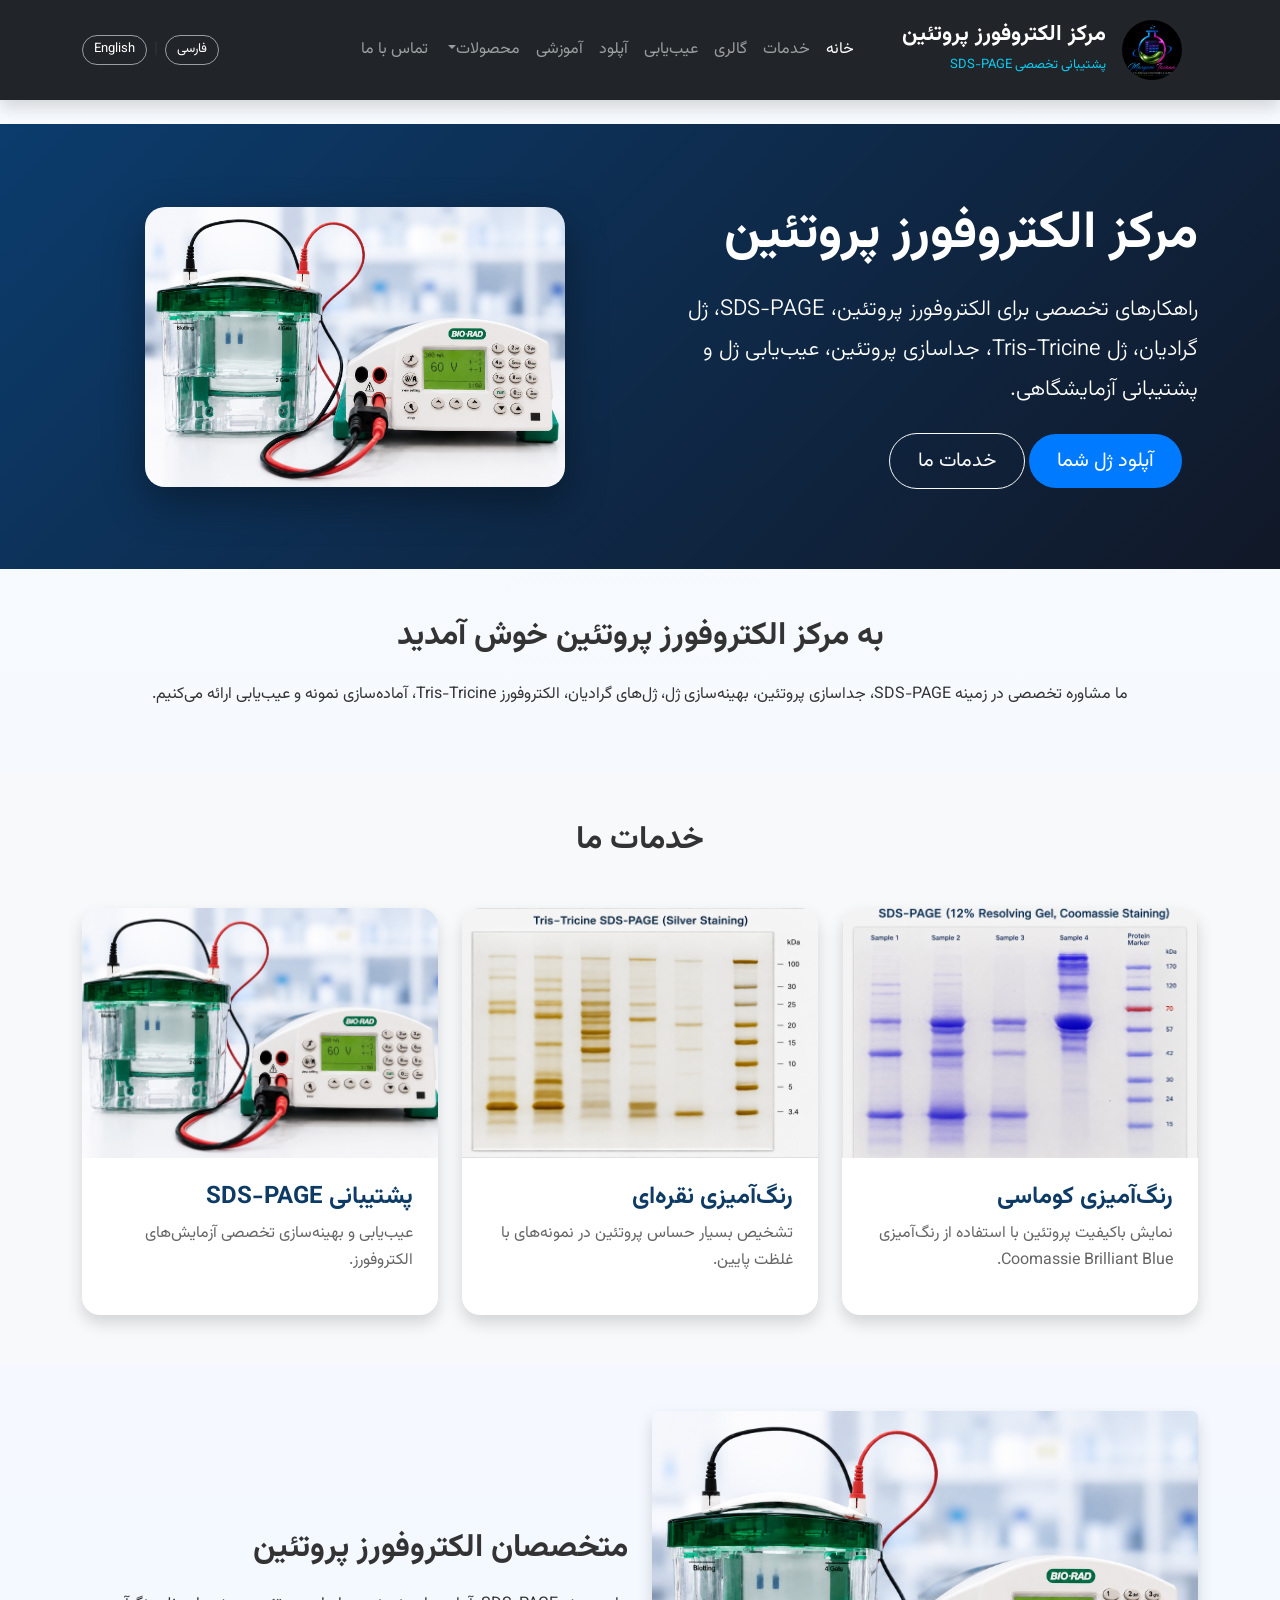
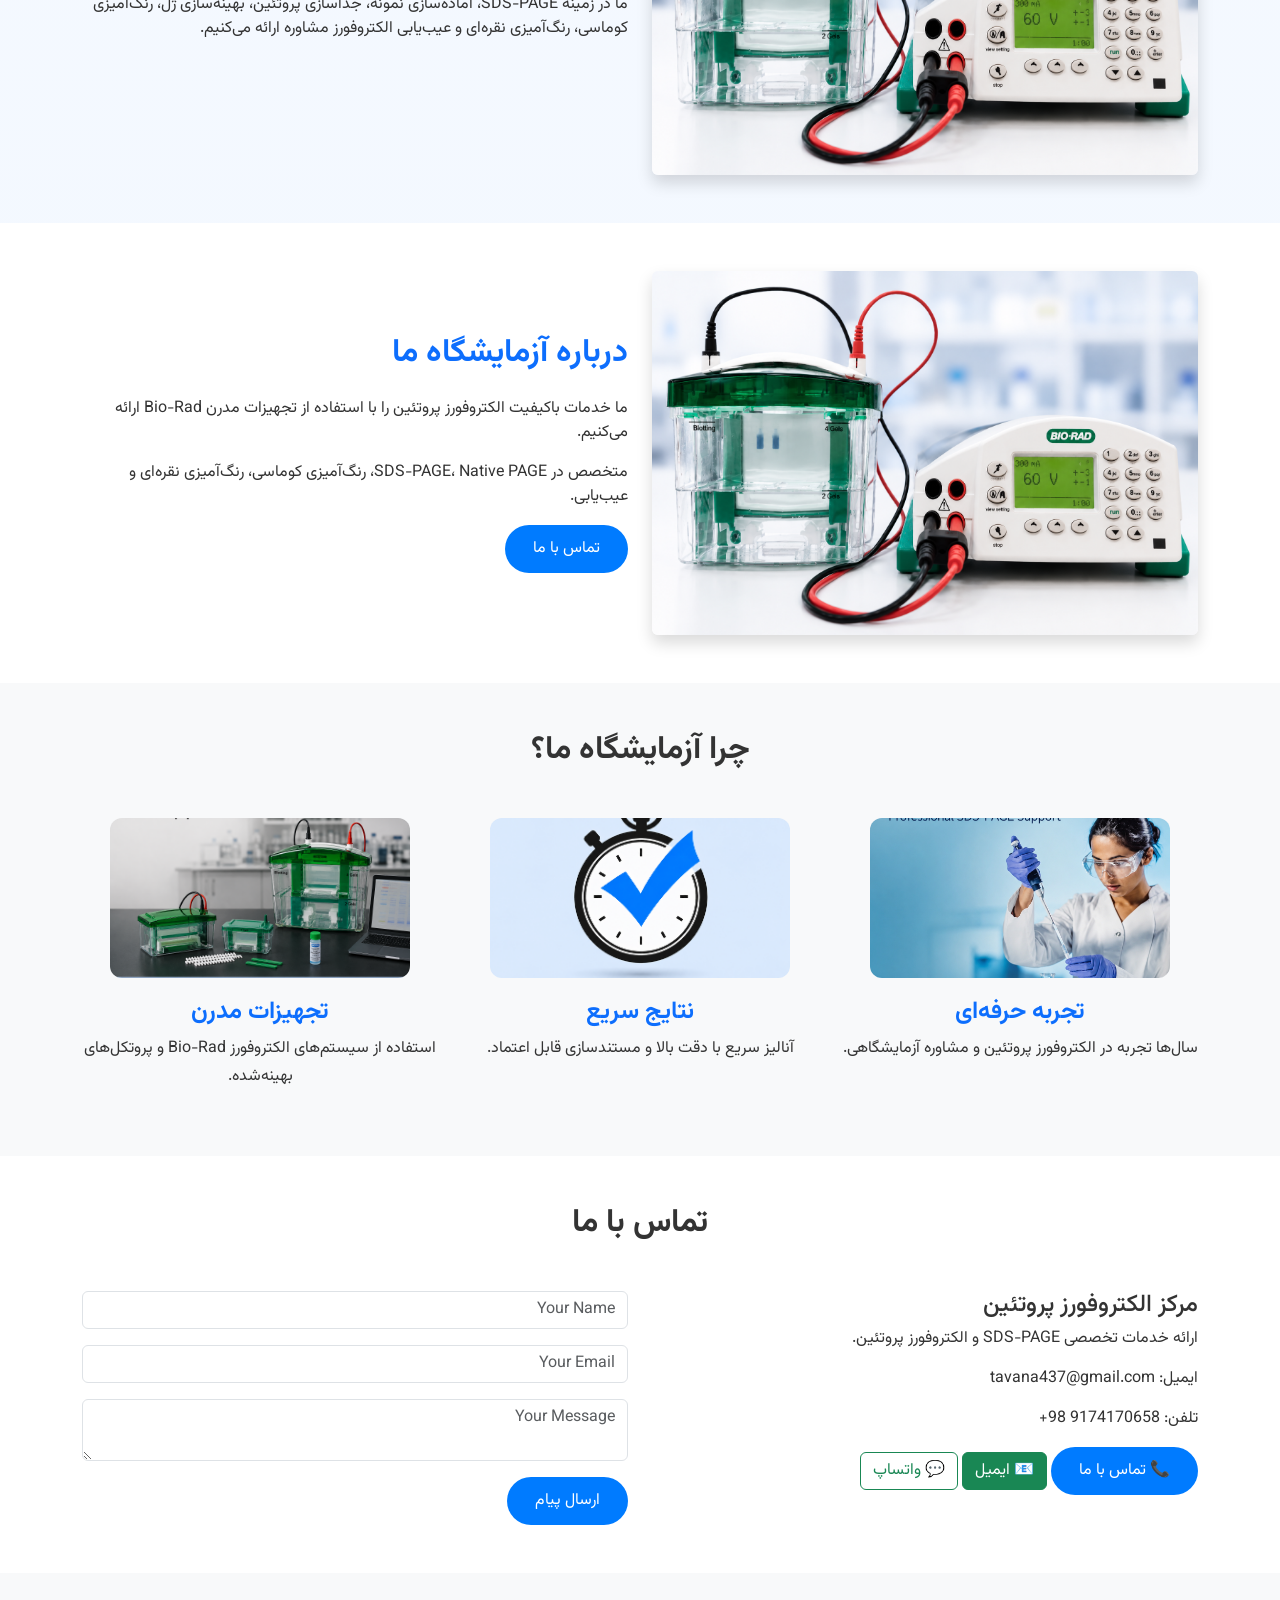
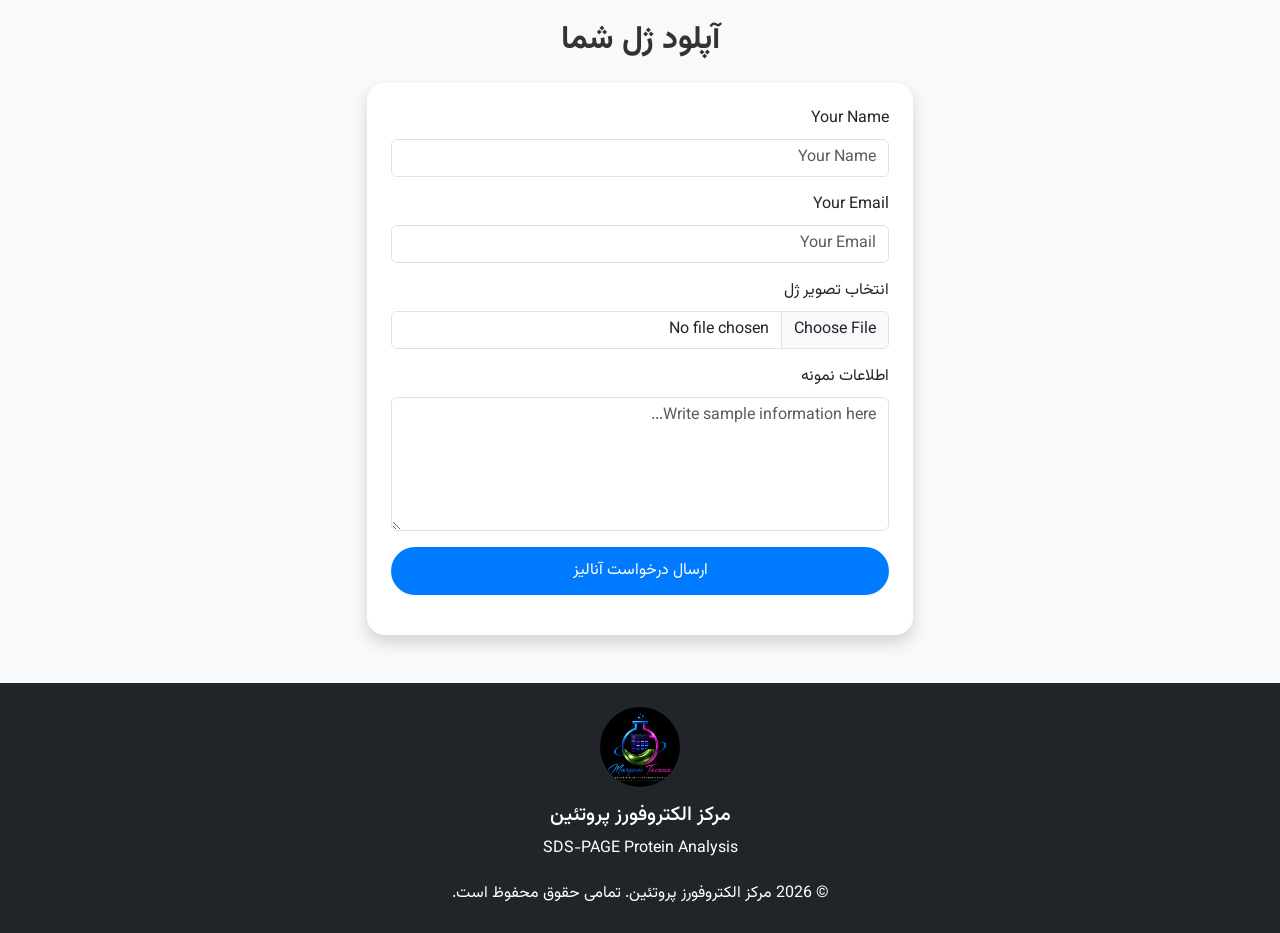
<file: index.html>
<!DOCTYPE html>
<html lang="en">

<head>
    <meta charset="UTF-8">
    <meta name="viewport" content="width=device-width, initial-scale=1.0">

   <title>Protein Electrophoresis Center | SDS-PAGE & Protein Analysis</title>

<meta name="description"
      content="Protein Electrophoresis Center for SDS-PAGE, protein electrophoresis, gel preparation, troubleshooting, protein analysis, educational resources and laboratory guidance."> 
<link rel="alternate" hreflang="en"
      href="https://mahi40158.github.io/protein-electrophoresis-center/">

<link rel="alternate" hreflang="fa"
      href="https://mahi40158.github.io/protein-electrophoresis-center/">

<link rel="alternate" hreflang="x-default"
      href="https://mahi40158.github.io/protein-electrophoresis-center/">
    <link href="https://cdn.jsdelivr.net/npm/bootstrap@5.3.7/dist/css/bootstrap.min.css" rel="stylesheet">

    <link rel="stylesheet"
          href="https://cdn.jsdelivr.net/npm/bootstrap-icons@1.11.3/font/bootstrap-icons.min.css">

    <link rel="stylesheet" href="style.css">
<link rel="preconnect" href="https://fonts.googleapis.com">
<link rel="preconnect" href="https://fonts.gstatic.com" crossorigin>
<link href="https://fonts.googleapis.com/css2?family=Vazirmatn:wght@300;400;500;600;700&display=swap" rel="stylesheet">
</head>

<body>

<!-- ================= HEADER ================= -->

<nav class="navbar navbar-expand-lg navbar-dark bg-dark shadow">

<div class="container">

<a class="navbar-brand d-flex align-items-center" href="#">

<img src="images/logo.png" width="60" class="me-3">

<div>

<h4 class="m-0">Protein Electrophoresis Center</h4>

<small class="text-info">
Professional SDS-PAGE Support
</small>

</div>

</a>

<button class="navbar-toggler"

type="button"

data-bs-toggle="collapse"

data-bs-target="#navbarNav">

<span class="navbar-toggler-icon"></span>

</button>

<div class="collapse navbar-collapse"

id="navbarNav">

<ul class="navbar-nav ms-auto">

<li class="nav-item">

<a class="nav-link active"

href="#">Home</a>

</li>

<li class="nav-item">

<a class="nav-link"

href="#">Services</a>

</li>

<li class="nav-item">

<a class="nav-link"

href="#">Gallery</a>

</li>

<li class="nav-item">

<a class="nav-link"

href="#">Troubleshooting</a>

</li>

<li class="nav-item">

<a class="nav-link"

href="#">Upload</a>

</li>
<li class="nav-item">
    <a class="nav-link" href="academy.html">
        Educational
    </a>
</li>
<li class="nav-item dropdown">

<a class="nav-link dropdown-toggle" 
href="#" 
data-bs-toggle="dropdown">

Products

</a>


<ul class="dropdown-menu">

<li>
    <a class="dropdown-item" href="product.html?id=running-buffer">
         Running Buffer  ▸
    </a>
</li>
<li>
<a class="dropdown-item" href="product.html?id=resolving-buffer">
    Resolving Gel Buffer  ▸
</a>
</li>

<li>
<a class="dropdown-item" href="product.html?id=stacking-buffer">
    Stacking Gel Buffer  ▸
</a>
</li>

<li>
<a class="dropdown-item" href="product.html?id=sample-loading-buffer">
         Sample Loading Buffer (4X)  ▸
    </a>
</li>

<li>
<a class="dropdown-item" href="product.html?id=protein-ladder">
         Protein Ladder ▸  
    </a>
</li>

<li>
 <a class="dropdown-item" href="product.html?id=sds-solution">
         SDS 10% Solution ▸
    </a>
</li>

<li>
<a class="dropdown-item" href="product.html?id=temed">
    TEMED ▸ 
</a>
</li>

<li>
<a class="dropdown-item" href="product.html?id=aps">
    APS ▸ 
</a>
</li>
<li>
    <a class="dropdown-item" href="product.html?id=anode-buffer/cathode-buffer">
         Anode Buffer/Cathode Buffer ▸ 
    </a>
</li>


<li>
    <a class="dropdown-item" href="product.html?id=tris-tricine-buffer">
        Tris-Tricine Buffer  ▸
    </a>
</li>


<hr>

<li>
<a class="dropdown-item" href="product.html?id=coomassie">
         Coomassie Blue Staining Solution  ▸
    </a>
</li>

<li>
<a class="dropdown-item" href="product.html?id=Destain">
          Destain Solution ▸
    </a>
</li>

<li>
<a class="dropdown-item" href="product.html?id=silver-staining">
         Silver Staining Solution ▸
    </a>
</li>

<li>
<a class="dropdown-item" href="product.html?id=bradford">
         Bradford Reagent  ▸
    </a>
</li>

<li>
  <a class="dropdown-item" href="product.html?id=bsa-standard">
         BSA Protein Standard  ▸
    </a>
</li>

</ul>

</li>
<div id="product-info" style="display:none; padding:15px; margin-top:10px; border:1px solid #ddd; border-radius:8px;">

<h5 id="product-name"></h5>

<p id="product-description"></p>


</div>
<li class="nav-item">

<a class="nav-link"


href="#">Contact</a>

</li>

</ul>

</div>

</div>

</nav>
<div class="container mt-4">

</div>

<!-- ================= HERO ================= -->

<section class="hero">

<div class="container">

<div class="row align-items-center">

<div class="col-lg-6">

<h1 class="display-4 fw-bold">

Protein Electrophoresis Center

</h1>

<p class="lead mt-4">

Professional solutions for

Protein Electrophoresis,

SDS-PAGE,

Gradient Gel,

Tris-Tricine Gel,

Protein Separation,

Gel Troubleshooting

and Laboratory Support.

</p>

<div class="mt-4">

<a href="#upload"

class="btn btn-primary btn-lg me-3">

Upload Your Gel

</a>

<a href="#"

class="btn btn-outline-light btn-lg">

Our Services

</a>

</div>

</div>

<div class="col-lg-6 text-center">

<img src="images/biorad.png"

class="img-fluid hero-image"

alt="Bio-Rad">

</div>

</div>

</div>

</section>

<!-- ================= INTRO ================= -->

<section class="py-5">

<div class="container text-center">

<h2 class="fw-bold">

Welcome to Protein Electrophoresis Center

</h2>

<p class="mt-4">

We provide professional consultation for SDS-PAGE,

protein separation,

gel optimization,

gradient gels,

Tris-Tricine electrophoresis,

sample preparation,

and troubleshooting.

</p>

</div>

</section>

<!-- Services section starts here --><!-- ================= SERVICES ================= -->

<section class="py-5 bg-light">

<div class="container">

<h2 class="text-center fw-bold mb-5">

Our Services

</h2>

<div class="row g-4">

<div class="col-md-4">

<div class="card h-100 shadow">

<img src="images/coomassie.png" class="card-img-top" alt="Coomassie Gel">
<div class="card-body">

<h4>Coomassie Staining</h4>

<p>

High-quality protein visualization using Coomassie Brilliant Blue staining.

</p>

</div>

</div>

</div>

<div class="col-md-4">

<div class="card h-100 shadow">

<img src="images/silver.png" class="card-img-top" alt="Silver Staining">
<div class="card-body">

<h4>Silver Staining</h4>

<p>

Highly sensitive protein detection for low-abundance samples.

</p>

</div>

</div>

</div>

<div class="col-md-4">

<div class="card h-100 shadow">

<img src="images/biorad.png" class="card-img-top" alt="Bio-Rad">

<div class="card-body">

<h4>SDS-PAGE Support</h4>

<p>

Professional troubleshooting and optimization for electrophoresis experiments.

</p>

</div>

</div>

</div>

</div>

</div>

</section>

<!-- ================= ABOUT ================= -->

<section class="py-5">

<div class="container">

<div class="row align-items-center">

<div class="col-lg-6">

<img src="images/biorad.png" class="img-fluid rounded shadow">

</div>

<div class="col-lg-6">

<h2 class="fw-bold">

Protein Electrophoresis Experts

</h2>

<p class="mt-4">

We provide consultation in SDS-PAGE,

sample preparation,

protein separation,

gel optimization,

Coomassie staining,

Silver staining,

and electrophoresis troubleshooting.

</p>



</div>

</div>

</div>

</section>
<section class="py-5 bg-white">

<div class="container">

<div class="row align-items-center">

<div class="col-lg-6">

<img src="images/biorad.png" class="img-fluid rounded shadow">

</div>

<div class="col-lg-6">

<h2 class="fw-bold text-primary">
About Our Laboratory
</h2>

<p>
We provide high-quality protein electrophoresis services using modern Bio-Rad equipment.
</p>

<p>
Specialized in SDS-PAGE, Native PAGE, Coomassie staining, Silver staining and troubleshooting.
</p>

<a href="#" class="btn btn-primary">
Contact Us
</a>

</div>

</div>

</div>

</section>
<!-- ================= WHY CHOOSE US ================= -->

<section class="py-5 bg-light">

<div class="container">

<h2 class="text-center mb-5">
Why Choose Our Laboratory
</h2>

<div class="row text-center">

    <div class="col-md-4">
        <img src="images/professional.png"
        class="feature-img"
        alt="Professional Experience">

        <h4>Professional Experience</h4>

        <p>
        Years of experience in protein electrophoresis and laboratory consultation.
        </p>
    </div>


    <div class="col-md-4">
        <img src="images/fast-results.png"
        class="feature-img"
        alt="Fast Results">

        <h4>Fast Results</h4>

        <p>
        Rapid analysis with high accuracy and reliable documentation.
        </p>
    </div>


    <div class="col-md-4">
        <img src="images/equipment.png"
        class="feature-img"
        alt="Modern Equipment">

        <h4>Modern Equipment</h4>

        <p>
        Using Bio-Rad electrophoresis systems and optimized protocols.
        </p>
    </div>

</div>
</div>
</section>
<!-- ================= CONTACT ================= -->

<section class="py-5 bg-white">

<div class="container">

<h2 class="text-center fw-bold mb-5">
Contact Us
</h2>

<div class="row">

<div class="col-md-6">

<h4>Protein Electrophoresis Center</h4>

<p>
Professional SDS-PAGE and protein electrophoresis services.
</p>

<p>
Email: tavana437@gmail.com
</p>

<p>
Phone: +98 9174170658
</p>
<div class="contact-buttons">

<a href="tel:+989174170658" class="btn btn-primary">
📞 Call Us
</a>

<a href="mailto:tavana437@gmail.com" class="btn btn-success">
📧 Email
</a>

<a href="https://wa.me/989174170658" class="btn btn-outline-success">
💬 WhatsApp
</a>

</div>

</div>


<div class="col-md-6">

<form>

<input class="form-control mb-3" 
placeholder="Your Name">


<input class="form-control mb-3" 
placeholder="Your Email">


<textarea class="form-control mb-3"
placeholder="Your Message"></textarea>


<button class="btn btn-primary">
Send Message
</button>


</form>

</div>

</div>

</div>

</section>
<!-- ================= UPLOAD GEL ================= -->

<!-- ================= UPLOAD GEL ================= -->

<section id="upload" class="py-5 bg-light">

<div class="container">

<h2 class="text-center fw-bold mb-4">
Upload Your Gel
</h2>

<div class="row justify-content-center">

<div class="col-lg-6">

<div class="card shadow p-4">

<form id="gel-upload-form" enctype="multipart/form-data">

<label class="form-label">
Your Name
</label>

<input
type="text"
name="fi-sender-fullName"
class="form-control mb-3"
placeholder="Your Name"
required>


<label class="form-label">
Your Email
</label>

<input
type="email"
name="fi-sender-email"
class="form-control mb-3"
placeholder="Your Email"
required>


<label class="form-label">
Select Gel Image
</label>

<input
type="file"
name="fi-file-gel-image"
class="form-control mb-3"
accept="image/*"
required>


<label class="form-label">
Sample Information
</label>

<textarea
name="fi-text-sample-information"
class="form-control mb-3"
rows="5"
placeholder="Write sample information here..."
required></textarea>


<button
type="submit"
class="btn btn-primary w-100"
id="gel-submit-btn">
Submit Analysis Request
</button>

<p
id="gel-form-status"
class="text-center mt-3 mb-0">
</p>

</form>

</div>

</div>

</div>

</div>

</section>


<!-- ================= FORMINIT ================= -->

<script src="https://forminit.com/sdk/v1/forminit.js"></script>

<script>

const forminit = new Forminit();

const FORM_ID = "qdknwymyj2w";

const gelForm = document.getElementById("gel-upload-form");

gelForm.addEventListener("submit", async function(e) {

    e.preventDefault();

    const status = document.getElementById("gel-form-status");
    const button = document.getElementById("gel-submit-btn");

    button.disabled = true;
    button.textContent = "Sending...";

    status.textContent = "";

    const formData = new FormData(gelForm);

    const { data, error } = await forminit.submit(
        FORM_ID,
        formData
    );

    if (error) {

        status.textContent = "Error: " + error.message;
        status.className = "text-danger text-center mt-3 mb-0";

        button.disabled = false;
        button.textContent = "Submit Analysis Request";

        return;
    }

    status.textContent =
        "Your gel image has been submitted successfully.";

    status.className =
        "text-success text-center mt-3 mb-0";

    gelForm.reset();

    button.disabled = false;
    button.textContent = "Submit Analysis Request";

});

</script>
<!-- ================= FOOTER ================= -->

<footer class="bg-dark text-white py-4">

<div class="container text-center">

<img src="images/logo.png" width="80" class="mb-3">

<h5>
Protein Electrophoresis Center
</h5>

<p>
SDS-PAGE  Protein Analysis
</p>

<p class="mb-0">
© 2026 Protein Electrophoresis Center. All Rights Reserved.
</p>

</div>

</footer>
<div id="productPanel" style="display:none; margin-top:20px; padding:20px; border:1px solid #ddd; border-radius:10px; background:#f8f9fa;">

<h4 id="productTitle"></h4>

<div id="productImage">
</div>

<h6>Description</h6>
<p id="productDescription"></p>

<h6>Specifications</h6>
<ul id="productSpecifications"></ul>

<h6>Application</h6>
<p id="productApplication"></p>

<h6>Storage</h6>
<p id="productStorage"></p>

</div>
<script src="https://cdn.jsdelivr.net/npm/bootstrap@5.3.3/dist/js/bootstrap.bundle.min.js"></script>
<script>
function showRunningBuffer() {

console.log("TEST RUNNING BUFFER");

}
</script>
<script>

function showRunningBuffer(){

document.getElementById("product-info").style.display="block";

document.getElementById("product-info").innerHTML = `

<h4>Running Buffer</h4>

<img src="images/running-buffer.jpg" 
style="width:150px;">

<h6>Description:</h6>
<p>
High quality electrophoresis running buffer for protein separation.
</p>

<h6>Specifications:</h6>

<ul>
<li>Tris-Glycine system</li>
<li>SDS-PAGE compatible</li>
<li>Stable conductivity</li>
</ul>

<h6>Application:</h6>

<p>
Protein separation and gel electrophoresis
</p>

<h6>Storage:</h6>

<p>
2-8°C
</p>

`;

}
function showRunningBuffer(){

document.getElementById("product-info").style.display="block";

document.getElementById("product-title").innerHTML =
"Running Buffer";

document.getElementById("product-text").innerHTML =
`
<b>Description:</b><br>
High quality electrophoresis running buffer for protein separation.
<br><br>

<b>Specifications:</b>
<ul>
<li>Tris-Glycine system</li>
<li>SDS-PAGE compatible</li>
<li>Stable conductivity</li>
</ul>

<b>Application:</b><br>
Protein separation and gel electrophoresis

<br><br>

<b>Storage:</b><br>
2-8°C
`;

}
</script>
<script src="language.js"></script>
</body>
</html>
</file>
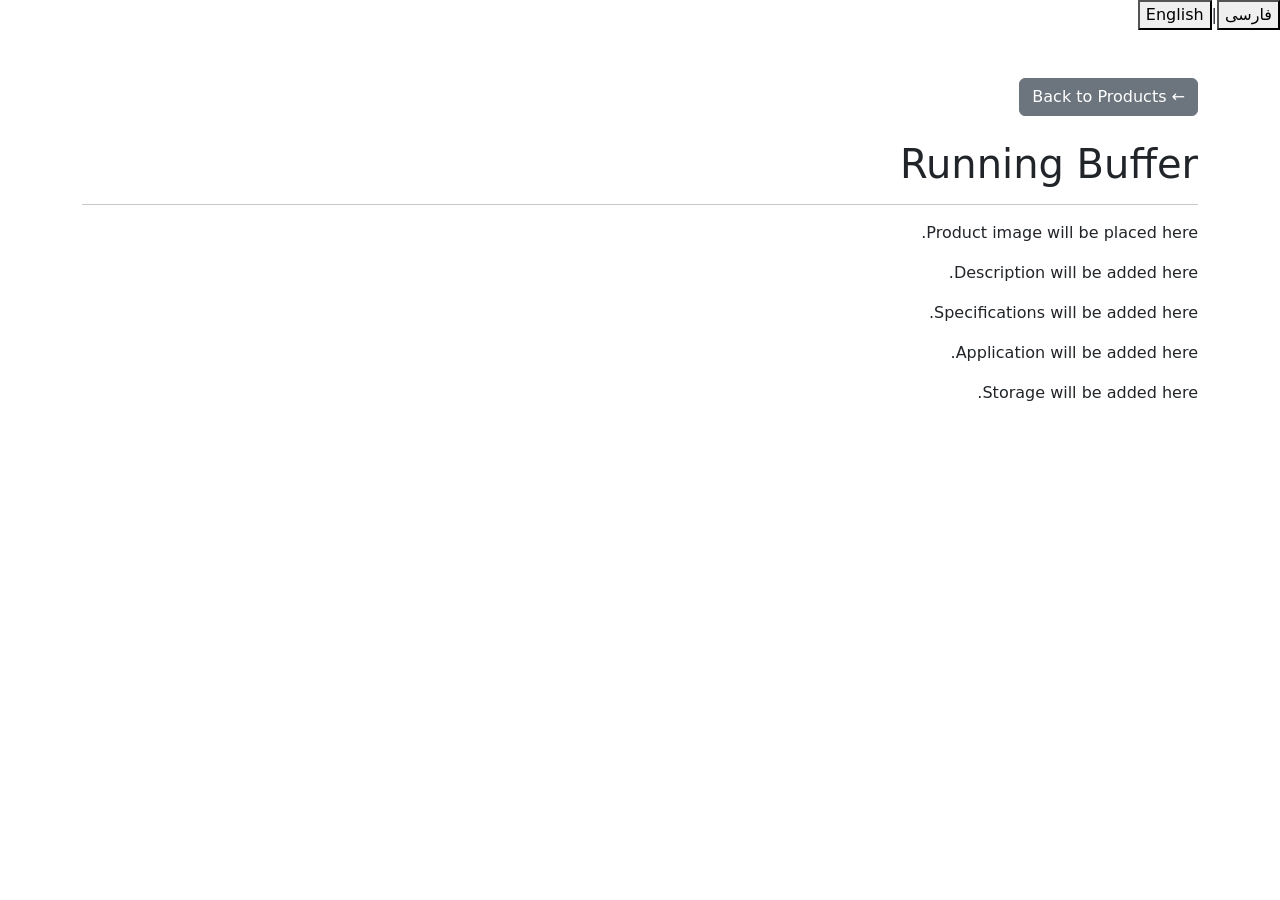
<file: running-buffer.html>
<!DOCTYPE html>
<html lang="en">

<head>

<meta charset="UTF-8">

<meta name="viewport" content="width=device-width, initial-scale=1.0">

<title>Running Buffer</title>

<link href="https://cdn.jsdelivr.net/npm/bootstrap@5.3.3/dist/css/bootstrap.min.css" rel="stylesheet">

</head>

<body>

<div class="container mt-5">

<a href="index.html" class="btn btn-secondary mb-4">
← Back to Products
</a>

<h1>Running Buffer</h1>

<hr>

<p>
Product image will be placed here.
</p>

<p>
Description will be added here.
</p>

<p>
Specifications will be added here.
</p>

<p>
Application will be added here.
</p>

<p>
Storage will be added here.
</p>

</div>

<script src="language.js"></script>
</body>

</html>
</file>
<file: style.css>
/* ===========================
   Protein Electrophoresis Clinic
   Final Version - Part 1
=========================== */

body{
    font-family: Arial, Helvetica, sans-serif;
    background:#f8f9fa;
    color:#333;
    margin:0;
    padding:0;
}

/* Navbar */

.navbar{
    padding:15px 0;
}

.navbar-brand h4{
    margin:0;
    font-size:26px;
    font-weight:bold;
}

.navbar-brand small{
    font-size:13px;
    color:#7fd3ff;
}

.navbar img{
    border-radius:50%;
}

/* Hero */

.hero{
    background:linear-gradient(135deg,#0b3c6d,#111827);
    color:white;
    padding:80px 0;
}

.hero h1{
    font-size:52px;
    font-weight:700;
}

.hero p{
    font-size:22px;
    line-height:1.8;
}

.hero-image{
    max-width:420px;
    border-radius:20px;
    box-shadow:0 15px 40px rgba(0,0,0,.35);
}

/* Buttons */

.btn-primary{
    background:#007bff;
    border:none;
    border-radius:30px;
    padding:12px 28px;
}

.btn-primary:hover{
    background:#0056b3;
}

.btn-outline-light{
    border-radius:30px;
    padding:12px 28px;
}

/* Sections */

section{
    padding-top:70px;
    padding-bottom:70px;
}

h2{
    font-weight:bold;
    margin-bottom:25px;
}

/* Cards */

.card{
    border:none;
    border-radius:20px;
    overflow:hidden;
    transition:.35s;
}

.card:hover{
    transform:translateY(-8px);
    box-shadow:0 20px 40px rgba(0,0,0,.18);
}

.card img{
    height:250px;
    object-fit:cover;
}

.card-body{
    padding:25px;
}

.card h4{
    font-weight:bold;
    color:#0d6efd;
}
/* WHY CHOOSE US */

.bg-light{
    background:#f5f8fc;
}

.text-center h1{
    font-size:60px;
}

.text-center h4{
    margin-top:20px;
    color:#0d6efd;
    font-weight:bold;
}

.text-center p{
    line-height:1.8;
}
/* ===== FINAL DESIGN EFFECTS ===== */

html{
scroll-behavior:smooth;
}


body{
font-family: Arial, sans-serif;
}


.card{
transition:0.4s ease;
}


.card:hover{
transform:translateY(-10px);
box-shadow:0 15px 35px rgba(0,0,0,0.2);
}


footer img{
border-radius:50%;
}


section{
animation:fadeIn 0.8s ease;
}


@keyframes fadeIn{

from{
opacity:0;
transform:translateY(20px);
}

to{
opacity:1;
transform:translateY(0);
}


}.feature-img{
    width:100%;
    height:160px;
    object-fit:cover;
    border-radius:12px;
    display:block;
    margin:0 auto 15px;
}
.academy-hero{

background:#133a63;

padding:90px 0;

color:white;

}


.academy-hero h1{

font-size:52px;

font-weight:700;

color:#0d3b66;

margin-bottom:25px;

}


.academy-hero p{

font-size:20px;

line-height:1.8;

margin-bottom:35px;

color:#555;

}


.academy-placeholder{

height:380px;

border:3px dashed #c7d7ea;

border-radius:20px;

display:flex;

align-items:center;

justify-content:center;

font-size:28px;

font-weight:600;

color:#6c757d;

background:white;

}
.academy-hero{

background:#133a63;

padding:90px 0;

color:white;

}


.academy-hero h1{

font-size:48px;
font-weight:700;
color:#0d3b66;
margin-bottom:20px;

}


.academy-hero h3{

font-size:26px;
color:#1d6fa5;
margin-bottom:25px;

}


.academy-hero p{

font-size:18px;
line-height:1.8;
color:#555;
margin-bottom:30px;

}


.academy-placeholder{

height:380px;
width:100%;
border-radius:20px;
border:3px dashed #c8d8e8;
background:white;

}
.tutorial-placeholder{

height:200px;

background:#f8fbff;

border:2px dashed #c8d8e8;

display:flex;

align-items:center;

justify-content:center;

border-radius:15px;

}
.course-placeholder{

height:200px;

background:white;

border:2px dashed #c8d8e8;

border-radius:15px;

display:flex;

align-items:center;

justify-content:center;

}
.academy-contact{

background:#f8fbff;

padding:70px 0;

}


.academy-contact h2{

font-size:36px;

font-weight:700;

color:#0d3b66;

}


.academy-contact p{

font-size:18px;

color:#555;

line-height:1.8;

max-width:700px;

margin:auto;

}
.academy-hero .btn,
.academy-contact .btn{

padding:12px 30px;

border-radius:30px;

font-weight:600;

}


.card{

border:none;

border-radius:18px;

overflow:hidden;

transition:0.3s;

}


.card:hover{

transform:translateY(-8px);

box-shadow:0 15px 30px rgba(0,0,0,0.12);

}


.card h4{

color:#0d3b66;

font-weight:700;

}


.card p{

color:#666;

line-height:1.7;

}
.tutorial-placeholder,
.course-placeholder{

height:220px;

background:linear-gradient(135deg,#f8fbff,#eaf4ff);

border:2px dashed #b8d0e8;

}
.tutorial-placeholder,
.course-placeholder{

font-size:60px;
color:#0d6efd;

}
.academy-hero h1{
    color:#ffffff;
    font-size:56px;
    font-weight:700;
    line-height:1.15;
    margin-bottom:20px;
}

.academy-hero h3{
    color:#5ec3ff !important;
    font-size:30px;
    font-weight:500;
    margin-bottom:25px;
}

.academy-hero p{
    color:#f2f6fb !important;
    font-size:20px;
    line-height:1.8;
    max-width:650px;
}

.academy-hero .btn{
    background:#1d7df2;
    color:#fff;
    border:none;
    padding:14px 34px;
    border-radius:40px;
    font-weight:600;
    font-size:17px;
}

.academy-hero .btn:hover{
    background:#0f6be6;
}
.academy-placeholder{

height:360px;

background:rgba(255,255,255,.08);

border:2px dashed rgba(255,255,255,.35);

border-radius:20px;

display:flex;

justify-content:center;

align-items:center;

text-align:center;

}

.placeholder-content h3{

color:white;

font-size:28px;

margin-top:15px;

margin-bottom:10px;

}

.placeholder-content p{

color:#d7e6f5;

font-size:17px;

}

.placeholder-icon{

font-size:70px;

}
.tutorial-placeholder{

height:220px;

background:#eaf4ff;

display:flex;

flex-direction:column;

justify-content:center;

align-items:center;

font-size:55px;

color:#1d7df2;

border-radius:15px 15px 0 0;

}

.tutorial-placeholder p{

margin-top:12px;

font-size:16px;

color:#5b6f85;

}
.course-card{
    position:relative;
}
.course-badge{
    position:absolute;
    top:15px;
    right:15px;
    background:#0d6efd;
    color:white;
    padding:6px 14px;
    border-radius:20px;
    font-size:12px;
    font-weight:700;
}

.card{
    position:relative;
}
.course-card,
.card {
    display:flex;
    flex-direction:column;
    height:100%;
}

.card-body {
    display:flex;
    flex-direction:column;
    flex:1;
}

.card-body .btn {
    margin-top:auto;
}
/* ===========================
   PRODUCT PAGE
=========================== */

.product-hero{
    background:#0b2a47;
    padding:90px 0;
    color:#fff;
}

.product-header{
    display:flex;
    align-items:center;
    justify-content:space-between;
    gap:60px;
    flex-wrap:wrap;
}

.product-info{
    flex:1;
    min-width:320px;
}

.product-category{
    display:inline-block;
    background:#1d4f91;
    color:#fff;
    padding:8px 18px;
    border-radius:30px;
    font-size:14px;
    font-weight:600;
    margin-bottom:20px;
}

.product-info h1{
    font-size:48px;
    font-weight:700;
    margin-bottom:20px;
    color:#fff;
}

.product-info p{
    font-size:18px;
    line-height:1.8;
    color:#dbe7f5;
    margin-bottom:35px;
}

.product-image{
    flex:1;
    display:flex;
    justify-content:center;
    min-width:320px;
}

.placeholder-image{
    width:420px;
    height:320px;
    border:2px dashed rgba(255,255,255,.35);
    border-radius:20px;
    display:flex;
    align-items:center;
    justify-content:center;
    font-size:22px;
    color:#dbe7f5;
    background:rgba(255,255,255,.05);
}
.mega-menu{
    width:650px;
    left:50%;
    transform:translateX(-50%);
    border-radius:15px;
    padding:25px;
}

.mega-menu .dropdown-item{
    padding:8px 10px;
    font-size:15px;
    color:#123;
}

.mega-menu .dropdown-item:hover{
    background:#0d6efd;
    color:white;
}

.mega-menu h6{
    font-size:18px;
    font-weight:700;
    margin-bottom:15px;
}

.product-preview{
    margin-top:20px;
    padding:15px;
    border-top:1px solid #ddd;
}
/* Products Mega Menu */

.mega-dropdown .dropdown-menu{
    width:600px;
    padding:25px;
    border-radius:12px;
    left:50%;
    transform:translateX(-50%);
}


.mega-menu .row{
    display:flex;
}


.mega-menu h6{
    color:#0d6efd;
    font-size:17px;
    font-weight:700;
    margin-bottom:15px;
}


.product-item{
    display:block;
    padding:7px 10px;
    color:#123;
    text-decoration:none;
    border-radius:5px;
}


.product-item:hover{
    background:#0d6efd;
    color:white;
}


.product-preview{
    background:#f8f9fa;
    border-radius:10px;
    padding:15px;
    margin-top:15px;
}
.dropdown-menu .dropdown-item {
    font-size: 14px;
    padding: 8px 15px;
}

.dropdown-menu {
    min-width: 260px;
}

.dropdown-menu .dropdown-item:hover {
    background-color: #0d6efd;
    color: white;
}
.navbar .dropdown-menu .dropdown-item {
    font-size: 13px !important;
    line-height: 1.4;
    padding: 6px 12px;
}

.navbar .dropdown-menu {
    font-size: 13px !important;
}

.navbar .dropdown-menu li {
    font-size: 13px !important;
}

#productImage{
    width: 100%;
    max-width: 350px;
    height: 350px;
    object-fit: contain;
    display: block;
    margin: auto;
}
.product-image-card{
    background:#ffffff;
    border-radius:20px;
    padding:30px;
    box-shadow:0 10px 25px rgba(0,0,0,.12);
    text-align:center;
}
body{
    background:linear-gradient(180deg,#f8fbff,#eef5ff);
}
.feature-img{
    width: 100% !important;
    max-width: 300px !important;
    height: 160px !important;
    object-fit: cover !important;
    display: block;
    margin: 0 auto;
}
#productImage{
    max-width:300px;
    width:100%;
    height:auto;
    display:block;
    margin:auto;
    object-fit:contain;
}
/* ===== Bilingual Persian / English ===== */
html[dir="rtl"] body,
html[lang="fa"] body,
body.rtl-site{
    font-family: "Vazirmatn", Tahoma, Arial, sans-serif;
}

html[dir="rtl"] .navbar-brand,
html[dir="rtl"] .navbar-nav,
html[dir="rtl"] .dropdown-menu{
    font-family: "Vazirmatn", Tahoma, Arial, sans-serif;
}

html[dir="rtl"] .navbar-nav .dropdown-menu{
    text-align:right;
}

.language-switcher{
    display:flex;
    align-items:center;
    gap:7px;
    margin-inline-start:18px;
    white-space:nowrap;
    z-index:10;
}
.language-btn{
    border:1px solid rgba(255,255,255,.55);
    background:transparent;
    color:#fff;
    border-radius:18px;
    padding:4px 11px;
    font-size:13px;
    cursor:pointer;
    transition:.2s ease;
}
.language-btn:hover{
    background:rgba(255,255,255,.12);
}

html[dir="rtl"] .navbar-brand .me-3{
    margin-right:0 !important;
    margin-left:1rem !important;
}

@media (max-width: 991px){
    .language-switcher{margin:10px 0 0;}
}
@media (min-width: 992px) {
    .navbar-brand h4 {
        font-size: 22px;
    }

    .navbar-brand .text-info {
        font-size: 13px;
    }
}
/* SDS-PAGE Video */
.sds-video-section {
    max-width: 900px;
    margin: 50px auto;
    padding: 20px;
    text-align: center;
}

.sds-video-section h2 {
    margin-bottom: 25px;
    font-weight: 600;
}

.video-wrapper {
    width: 100%;
    overflow: hidden;
    border-radius: 15px;
    box-shadow: 0 8px 25px rgba(0, 0, 0, 0.15);
    background: #000;
}

.video-wrapper video {
    display: block;
    width: 100%;
    height: auto;
}
.sds-video {
    width: 100%;
    margin-top: 20px;
    border-radius: 12px;
    overflow: hidden;
    background: #000;
}

.sds-video video {
    width: 100%;
    display: block;
    max-height: 450px;
}
.sds-video {
    width: 95%;
    max-width: 800px;
    margin: 20px auto;
    overflow: hidden;
    border-radius: 12px;
}

.sds-video video {
    width: 100%;
    height: auto;
    display: block;
}
.sds-video {
    width: 100%;
    max-width: 100%;
    margin: 20px auto 0;
    overflow: hidden;
    border-radius: 12px;
}

.sds-video iframe {
    display: block;
    width: 100%;
    aspect-ratio: 16 / 9;
    border: 0;
}
.sds-video {
    width: 100%;
    max-width: 800px;
    margin: 20px auto;
    overflow: hidden;
    border-radius: 12px;
    background: #000;
}

.sds-video video {
    display: block;
    width: 100%;
    height: auto;
}
.sds-video {
    width: 100%;
    overflow: hidden;
    background: #000;
    border-radius: 10px 10px 0 0;
}

.sds-video video {
    width: 100%;
    height: auto;
    display: block;
    aspect-ratio: 16 / 9;
    object-fit: contain;
}
.tutorial-video {
    width: 100%;
    height: 250px;
    object-fit: contain;
    background-color: #000;
    display: block;
}
</file>
